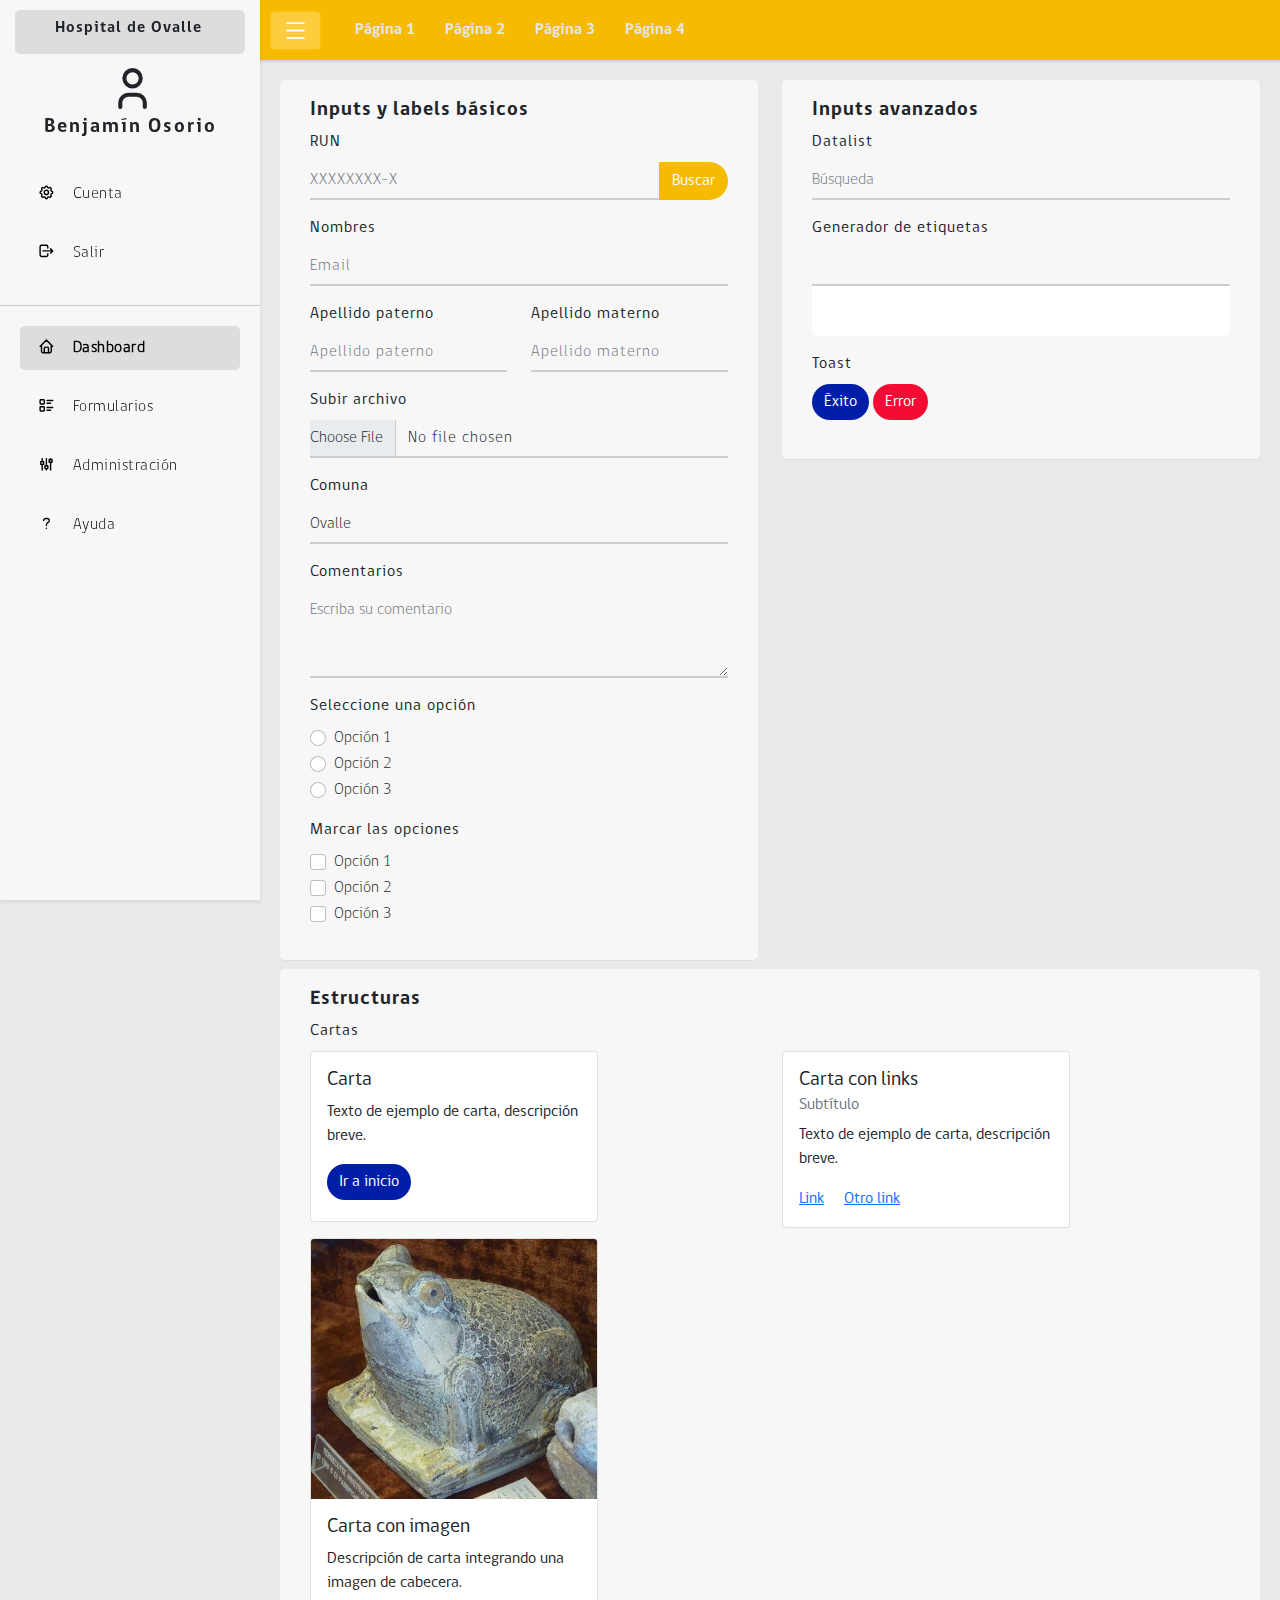
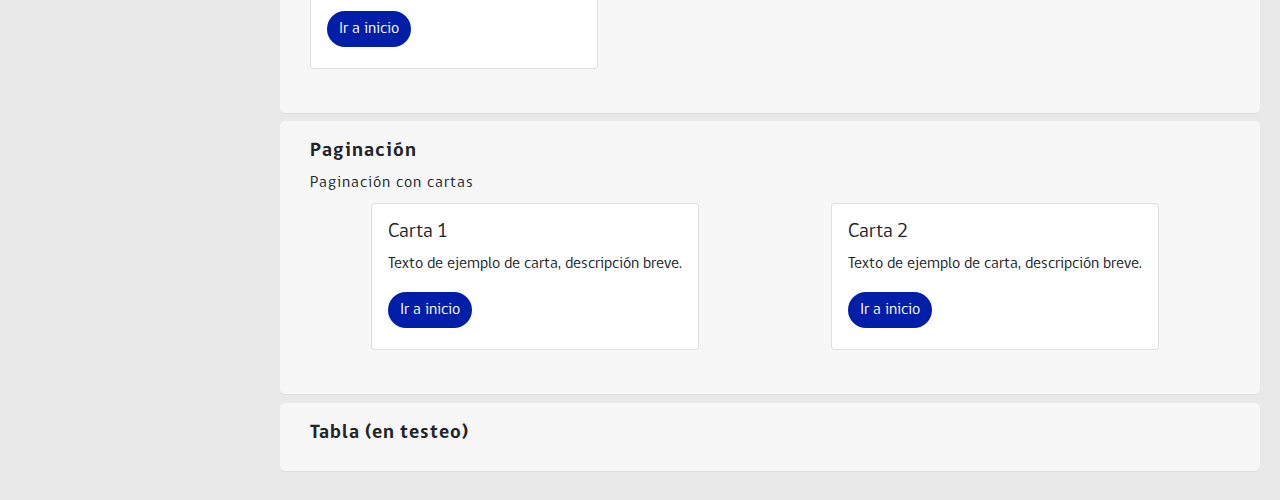
<file: index.html>
<!DOCTYPE html>
<html>

<head>
    <meta charset="utf-8">
    <meta name="viewport" content="width=device-width, initial-scale=1">
    <link href="public/css/bootstrap.css" rel="stylesheet">
    <link href="public/css/style.css" rel="stylesheet">
    <link href="public/css/table.css" rel="stylesheet">
    <script src="public/js/popper.min.js"></script>
</head>

<!-- Los icons utilizados son sacados de https://tabler-icons.io/. Se sugiere uso único de icons desde esta página. -->

<body>
    <div class="navbar fixed-top navbar-expand-lg navbar-light bd-navbar upper-nav">
        <nav class="container-xxl flex-wrap flex-md-nowrap">
            <button id="btn-toggler" class="btn btn-warning">
                <svg width="25" heigth="30" class="svg-icon" viewBox="0 0 20 20">
                    <path fill="white"
                        d="M3.314,4.8h13.372c0.41,0,0.743-0.333,0.743-0.743c0-0.41-0.333-0.743-0.743-0.743H3.314
                                    c-0.41,0-0.743,0.333-0.743,0.743C2.571,4.467,2.904,4.8,3.314,4.8z M16.686,15.2H3.314c-0.41,0-0.743,0.333-0.743,0.743
                                    s0.333,0.743,0.743,0.743h13.372c0.41,0,0.743-0.333,0.743-0.743S17.096,15.2,16.686,15.2z M16.686,9.257H3.314
                                    c-0.41,0-0.743,0.333-0.743,0.743s0.333,0.743,0.743,0.743h13.372c0.41,0,0.743-0.333,0.743-0.743S17.096,9.257,16.686,9.257z">
                    </path>
                </svg>
            </button>
            <button class="btn navbar-toggler" type="button" data-bs-toggle="collapse" data-bs-target="#navbarNav"
                aria-controls="navbarNav" aria-expanded="false" aria-label="Toggle navigation">
                <svg class="icon icon-tabler icon-tabler-caret-down" width="25" height="25" viewBox="0 0 24 24"
                    stroke-width="2" stroke="white" fill="white" stroke-linecap="round" stroke-linejoin="round">
                    <path stroke="none" d="M0 0h24v24H0z" fill="none"></path>
                    <path d="M18 15l-6 -6l-6 6h12" transform="rotate(180 12 12)"></path>
                </svg>
            </button>
            <div class="collapse navbar-collapse" id="navbarNav">
                <ul class="navbar-nav collapse-links">
                    <li class="nav-item">
                        <a class="nav-link" href="#">
                            Página 1
                        </a>
                    </li>
                    <li class="nav-item">
                        <a class="nav-link" href="#">
                            Página 2
                        </a>
                    </li>
                    <li class="nav-item">
                        <a class="nav-link" href="#">
                            Página 3
                        </a>
                    </li>
                    <li class="nav-item">
                        <a class="nav-link" href="#">
                            Página 4
                        </a>
                    </li>
                </ul>
            </div>
        </nav>
    </div>

    <div class="page">

        <!-- Barra de naveción lateral -->

        <div class="sidebar">
            <div class="sidebar-header">
                <div class="sidebar-logo-container">
                    <div class="logo-container">
                        <!-- <img src="" alt="" class="logo-sidebar"> -->
                    </div>
                    <div class="brand-name-container">
                        <p class="brand-name">
                            Hospital de Ovalle
                        </p>
                    </div>
                </div>
            </div>
            <div class="sidebar-body">
                <div class="profile-container">
                    <div class="container">
                        <div class="row">
                            <div class="col d-flex justify-content-center">
                                <div class="profile-pic">
                                    <svg class="icon icon-tabler icon-tabler-user" width="45" height="45"
                                        viewBox="0 0 22 22" stroke-width="2" stroke="currentColor" fill="none"
                                        stroke-linecap="round" stroke-linejoin="round">
                                        <path stroke="none" d="M0 0h24v24H0z" fill="none"></path>
                                        <circle cx="12" cy="7" r="4"></circle>
                                        <path d="M6 21v-2a4 4 0 0 1 4 -4h4a4 4 0 0 1 4 4v2"></path>
                                    </svg>
                                </div>
                            </div>
                        </div>
                    </div>
                    <div class="row">
                        <div class="col d-flex justify-content-center">
                            <p class="user-name">
                                Benjamín Osorio
                            </p>
                        </div>
                    </div>
                    <ul class="navigation-list">
                        <li class="navigation-list-item">
                            <a class="navigation-link" href="#">
                                <div class="row">
                                    <div class="col-2">
                                        <svg class="icon icon-tabler icon-tabler-settings" width="21" height="21"
                                            viewBox="0 0 30 30" stroke-width="2" stroke="currentColor" fill="none"
                                            stroke-linecap="round" stroke-linejoin="round">
                                            <path stroke="none" d="M0 0h24v24H0z" fill="none"></path>
                                            <path
                                                d="M10.325 4.317c.426 -1.756 2.924 -1.756 3.35 0a1.724 1.724 0 0 0 2.573 1.066c1.543 -.94 3.31 .826 2.37 2.37a1.724 1.724 0 0 0 1.065 2.572c1.756 .426 1.756 2.924 0 3.35a1.724 1.724 0 0 0 -1.066 2.573c.94 1.543 -.826 3.31 -2.37 2.37a1.724 1.724 0 0 0 -2.572 1.065c-.426 1.756 -2.924 1.756 -3.35 0a1.724 1.724 0 0 0 -2.573 -1.066c-1.543 .94 -3.31 -.826 -2.37 -2.37a1.724 1.724 0 0 0 -1.065 -2.572c-1.756 -.426 -1.756 -2.924 0 -3.35a1.724 1.724 0 0 0 1.066 -2.573c-.94 -1.543 .826 -3.31 2.37 -2.37c1 .608 2.296 .07 2.572 -1.065z">
                                            </path>
                                            <circle cx="12" cy="12" r="3"></circle>
                                        </svg>
                                    </div>
                                    <div class="col-10">
                                        Cuenta
                                    </div>
                                </div>
                            </a>
                        </li>
                        <li class="navigation-list-item">
                            <a class="navigation-link" href="#">
                                <div class="row">
                                    <div class="col-2">
                                        <svg class="icon icon-tabler icon-tabler-logout" width="21" height="24"
                                            viewBox="0 0 30 30" stroke-width="2" stroke="currentColor" fill="none"
                                            stroke-linecap="round" stroke-linejoin="round">
                                            <path stroke="none" d="M0 0h24v24H0z" fill="none"></path>
                                            <path
                                                d="M14 8v-2a2 2 0 0 0 -2 -2h-7a2 2 0 0 0 -2 2v12a2 2 0 0 0 2 2h7a2 2 0 0 0 2 -2v-2">
                                            </path>
                                            <path d="M7 12h14l-3 -3m0 6l3 -3"></path>
                                        </svg>
                                    </div>
                                    <div class="col-10">
                                        Salir
                                    </div>
                                </div>
                            </a>
                        </li>
                    </ul>
                </div>
                <hr style="margin-top: 30px;color:rgba(0, 0, 0, 0.74); height: 1.2px;">
                <ul class="navigation-list">
                    <li class="navigation-list-item active">
                        <a class="navigation-link" href="#">
                            <div class="row">
                                <div class="col-2">
                                    <svg width="21" height="21" viewBox="0 0 30 30" stroke-width="2"
                                        stroke="currentColor" fill="none" stroke-linecap="round"
                                        stroke-linejoin="round">
                                        <path stroke="none" d="M0 0h24v24H0z" fill="none"></path>
                                        <polyline points="5 12 3 12 12 3 21 12 19 12"></polyline>
                                        <path d="M5 12v7a2 2 0 0 0 2 2h10a2 2 0 0 0 2 -2v-7"></path>
                                        <path d="M9 21v-6a2 2 0 0 1 2 -2h2a2 2 0 0 1 2 2v6"></path>
                                    </svg>
                                </div>
                                <div class="col-10">
                                    Dashboard
                                </div>
                            </div>
                        </a>
                    </li>
                    <li class="navigation-list-item">
                        <a class="navigation-link" href="#">
                            <div class="row">
                                <div class="col-2">
                                    <svg width="21" height="21" viewBox="0 0 30 30" stroke-width="2"
                                        stroke="currentColor" fill="none" stroke-linecap="round"
                                        stroke-linejoin="round">
                                        <path stroke="none" d="M0 0h24v24H0z" fill="none"></path>
                                        <path d="M13 5h8"></path>
                                        <path d="M13 9h5"></path>
                                        <path d="M13 15h8"></path>
                                        <path d="M13 19h5"></path>
                                        <rect x="3" y="4" width="6" height="6" rx="1"></rect>
                                        <rect x="3" y="14" width="6" height="6" rx="1"></rect>
                                    </svg>
                                </div>
                                <div class="col-10">
                                    Formularios
                                </div>
                            </div>
                        </a>
                    </li>
                    <li class="navigation-list-item">
                        <a class="navigation-link" href="#">
                            <div class="row">
                                <div class="col-2">
                                    <svg class="icon icon-tabler icon-tabler-adjustments-alt" width="21" height="21"
                                        viewBox="0 0 30 30" stroke-width="2" stroke="currentColor" fill="none"
                                        stroke-linecap="round" stroke-linejoin="round">
                                        <path stroke="none" d="M0 0h24v24H0z" fill="none"></path>
                                        <rect x="4" y="8" width="4" height="4"></rect>
                                        <line x1="6" y1="4" x2="6" y2="8"></line>
                                        <line x1="6" y1="12" x2="6" y2="20"></line>
                                        <rect x="10" y="14" width="4" height="4"></rect>
                                        <line x1="12" y1="4" x2="12" y2="14"></line>
                                        <line x1="12" y1="18" x2="12" y2="20"></line>
                                        <rect x="16" y="5" width="4" height="4"></rect>
                                        <line x1="18" y1="4" x2="18" y2="5"></line>
                                        <line x1="18" y1="9" x2="18" y2="20"></line>
                                    </svg>
                                </div>
                                <div class="col-10">
                                    Administración
                                </div>
                            </div>
                        </a>
                    </li>
                    <li class="navigation-list-item">
                        <a class="navigation-link" href="#">
                            <div class="row">
                                <div class="col-2">
                                    <svg class="icon icon-tabler icon-tabler-question-mark" width="21" height="21"
                                        viewBox="0 0 30 30" stroke-width="2" stroke="currentColor" fill="none"
                                        stroke-linecap="round" stroke-linejoin="round">
                                        <path stroke="none" d="M0 0h24v24H0z" fill="none"></path>
                                        <path
                                            d="M8 8a3.5 3 0 0 1 3.5 -3h1a3.5 3 0 0 1 3.5 3a3 3 0 0 1 -2 3a3 4 0 0 0 -2 4">
                                        </path>
                                        <line x1="12" y1="19" x2="12" y2="19.01"></line>
                                    </svg>
                                </div>
                                <div class="col-10">
                                    Ayuda
                                </div>
                            </div>
                        </a>
                    </li>
                </ul>
            </div>
        </div>

        <!-- FIN Barra de navegación lateral -->

        <!-- Contenido principal -->

        <div class="content">
            <div class="navigation-bar">
                <button class="btn btn-warning sidebar-toggler">
                    <svg width="25" heigth="30" class="svg-icon" viewBox="0 0 20 20">
                        <path fill="white"
                            d="M3.314,4.8h13.372c0.41,0,0.743-0.333,0.743-0.743c0-0.41-0.333-0.743-0.743-0.743H3.314
                                        c-0.41,0-0.743,0.333-0.743,0.743C2.571,4.467,2.904,4.8,3.314,4.8z M16.686,15.2H3.314c-0.41,0-0.743,0.333-0.743,0.743
                                        s0.333,0.743,0.743,0.743h13.372c0.41,0,0.743-0.333,0.743-0.743S17.096,15.2,16.686,15.2z M16.686,9.257H3.314
                                        c-0.41,0-0.743,0.333-0.743,0.743s0.333,0.743,0.743,0.743h13.372c0.41,0,0.743-0.333,0.743-0.743S17.096,9.257,16.686,9.257z">
                        </path>
                    </svg>
                </button>
                <div class="container">
                    <ul class="navbar-nav flex-row flex-wrap bd-navbar-nav">
                        <li class="nav-item col-6 col-md-auto page-item">
                            <a href="#" class="nav-link p-2">
                                Página 1
                            </a>
                        </li>
                        <li class="nav-item col-6 col-md-auto page-item">
                            <a href="#" class="nav-link p-2">
                                Página 2
                            </a>
                        </li>
                        <li class="nav-item col-6 col-md-auto page-item">
                            <a href="#" class="nav-link p-2">
                                Página 3
                            </a>
                        </li>
                        <li class="nav-item col-6 col-md-auto page-item">
                            <a href="#" class="nav-link p-2">
                                Página 4
                            </a>
                        </li>
                    </ul>
                </div>
            </div>
            <div class="top-separator">
                Separador
            </div>
            <div class="main-container">
                <div class="container-fluid main">
                    <div class="row row-to-col top-container">
                        <div class="col">
                            <div class="panel">
                                <div class="panel-header container-fluid">
                                    <h5 class="ls-1">
                                        Inputs y labels básicos
                                    </h5>
                                </div>
                                <div class="panel-body container-fluid">
                                    <div class="row">
                                        <div class="col">
                                            <div class="mb-3">
                                                <label class="form-label ls-1">
                                                    RUN
                                                </label>
                                                <div class="form-horizontal">
                                                    <div class="input-group">
                                                        <input type="text" class="form-control ls-1"
                                                            placeholder="XXXXXXXX-X">
                                                        <button type="button" id="try" class="btn btn-hdo">
                                                            Buscar
                                                        </button>
                                                    </div>
                                                </div>
                                            </div>
                                        </div>
                                    </div>
                                    <div class="row">
                                        <div class="col">
                                            <div class="mb-3">
                                                <label class="form-label ls-1">
                                                    Nombres
                                                </label>
                                                <input type="text" class="form-control ls-1" placeholder="Email">
                                            </div>
                                        </div>
                                    </div>
                                    <div class="row">
                                        <div class="col">
                                            <div class="mb-3">
                                                <label class="form-label ls-1">
                                                    Apellido paterno
                                                </label>
                                                <input type="text" class="form-control ls-1"
                                                    placeholder="Apellido paterno">
                                            </div>
                                        </div>
                                        <div class="col">
                                            <div class="mb-3">
                                                <label class="form-label ls-1">
                                                    Apellido materno
                                                </label>
                                                <input type="text" class="form-control ls-1"
                                                    placeholder="Apellido materno">
                                            </div>
                                        </div>
                                    </div>
                                    <div class="row">
                                        <div class="col">
                                            <div class="mb-3">
                                                <label class="form-label ls-1">
                                                    Subir archivo
                                                </label>
                                                <input type="file" class="form-control ls-1">
                                            </div>
                                        </div>
                                    </div>
                                    <div class="row">
                                        <div class="col">
                                            <div class="mb-3">
                                                <label class="form-label ls-1">
                                                    Comuna
                                                </label>
                                                <select class="form-control">
                                                    <option value="default" selected>
                                                        Ovalle
                                                    </option>
                                                    <option>
                                                        Coquimbo
                                                    </option>
                                                    <option>
                                                        La Serena
                                                    </option>
                                                </select>
                                            </div>
                                        </div>
                                    </div>
                                    <div class="row">
                                        <div class="col">
                                            <div class="mb-3">
                                                <label class="form-label ls-1">
                                                    Comentarios
                                                </label>
                                                <textarea rows="3" class="form-control"
                                                    placeholder="Escriba su comentario"></textarea>
                                            </div>
                                        </div>
                                    </div>
                                    <div class="row">
                                        <div class="col">
                                            <div class="mb-3">
                                                <label class="form-label ls-1">
                                                    Seleccione una opción
                                                </label>
                                                <div class="form-check">
                                                    <input type="radio" name="radio-group" id="radio1"
                                                        class="form-check-input input-hdo">
                                                    <label for="radio1" class="form-check-label">
                                                        Opción 1
                                                    </label>
                                                </div>
                                                <div class="form-check">
                                                    <input type="radio" name="radio-group" id="radio2"
                                                        class="form-check-input input-hdo">
                                                    <label for="radio2" class="form-check-label">
                                                        Opción 2
                                                    </label>
                                                </div>
                                                <div class="form-check">
                                                    <input type="radio" name="radio-group" id="radio3"
                                                        class="form-check-input input-hdo">
                                                    <label for="radio3" class="form-check-label">
                                                        Opción 3
                                                    </label>
                                                </div>
                                            </div>
                                        </div>
                                    </div>
                                    <div class="row">
                                        <div class="col">
                                            <div class="mb-3">
                                                <label class="form-label ls-1">
                                                    Marcar las opciones
                                                </label>
                                                <div class="form-check">
                                                    <input id="check1" type="checkbox"
                                                        class="form-check-input input-hdo">
                                                    <label for="check1" class="form-check-label">
                                                        Opción 1
                                                    </label>
                                                </div>
                                                <div class="form-check">
                                                    <input id="check2" type="checkbox"
                                                        class="form-check-input input-hdo">
                                                    <label for="check2" class="form-check-label">
                                                        Opción 2
                                                    </label>
                                                </div>
                                                <div class="form-check">
                                                    <input id="check3" type="checkbox"
                                                        class="form-check-input input-hdo">
                                                    <label for="check3" class="form-check-label">
                                                        Opción 3
                                                    </label>
                                                </div>
                                            </div>
                                        </div>
                                    </div>
                                </div>
                            </div>
                        </div>
                        <div class="col">
                            <div class="panel">
                                <div class="panel-header container-fluid">
                                    <h5 class="ls-1">
                                        Inputs avanzados
                                    </h5>
                                </div>
                                <div class="panel-body container-fluid">
                                    <div class="row">
                                        <div class="col">
                                            <div class="mb-3">
                                                <label class="form-label ls-1">
                                                    Datalist
                                                </label>
                                                <div class="search-box">
                                                    <input type="text" list="datalist1" class="form-control"
                                                        placeholder="Búsqueda">
                                                    <datalist id="datalist1">
                                                        <option value="Ovalle">
                                                        <option value="Coquimbo">
                                                        <option value="La Serena">
                                                    </datalist>
                                                </div>
                                            </div>
                                        </div>
                                    </div>
                                    <div class="row">
                                        <div class="col">
                                            <div class="mb-3">
                                                <label for="" class="form-label ls-1">
                                                    Generador de etiquetas
                                                </label>
                                                <input type="text" class="form-control ls-1 tagger" for="tags"
                                                    plugin-reader="tag-gen">
                                                <div id="tags" class="tag-container">
                                                </div>
                                            </div>
                                        </div>
                                    </div>
                                    <div class="row">
                                        <div class="col">
                                            <div class="mb-3">
                                                <label for="" class="form-label ls-1">Toast</label>
                                                <div class="toast-examples">
                                                    <button type="button" class="btn btn-primary btn-wave-primary"
                                                        id="doToastSuccessBottom">
                                                        Éxito
                                                    </button>
                                                    <button type="button" class="btn btn-danger btn-wave-primary"
                                                        id="doToastSuccessTop">
                                                        Error
                                                    </button>
                                                    <div class="position-fixed bottom-0 end-0 p-3" style="z-index: 11">
                                                        <div id="toastSuccessBottom"
                                                            class="toast align-items-center text-white bg-primary border-0 hide"
                                                            role="alert" aria-live="assertive" aria-atomic="true">
                                                            <div class="d-flex">
                                                                <div class="toast-body">
                                                                    Tarea completada con éxito.
                                                                </div>
                                                                <button type="button"
                                                                    class="btn-close btn-close-white me-2 m-auto"
                                                                    data-bs-dismiss="toast" aria-label="Close"></button>
                                                            </div>
                                                        </div>
                                                    </div>
                                                    <div class="position-fixed top-0 end-0 p-3" style="z-index: 11">
                                                        <div id="toastSuccessTop"
                                                            class="toast align-items-center text-white bg-danger border-0 hide"
                                                            role="alert" aria-live="assertive" aria-atomic="true">
                                                            <div class="d-flex">
                                                                <div class="toast-body">
                                                                    Ocurrió un error.
                                                                </div>
                                                                <button type="button"
                                                                    class="btn-close btn-close-white me-2 m-auto"
                                                                    data-bs-dismiss="toast" aria-label="Close"></button>
                                                            </div>
                                                        </div>
                                                    </div>
                                                </div>
                                            </div>
                                        </div>
                                    </div>
                                </div>
                            </div>
                        </div>
                    </div>
                    <div class="row row-to-col">
                        <div class="col">
                            <div class="panel">
                                <div class="panel-header container-fluid">
                                    <h5 class="form-label ls-1">
                                        Estructuras
                                    </h5>
                                </div>
                                <div class="panel-body container-fluid">
                                    <label for="" class="form-label ls-1">
                                        Cartas
                                    </label>
                                    <div class="row">
                                        <div class="col">
                                            <div class="mb-3 row">
                                                <div class="col">
                                                    <div class="card" style="width: 18rem;">
                                                        <div class="card-body">
                                                            <h5 class="card-title">Carta</h5>
                                                            <p class="card-text">Texto de ejemplo de carta, descripción
                                                                breve.</p>
                                                            <a href="#" class="btn btn-primary">Ir a inicio</a>
                                                        </div>
                                                    </div>
                                                </div>
                                                <div class="col">
                                                    <div class="card" style="width: 18rem;">
                                                        <div class="card-body">
                                                            <h5 class="card-title">Carta con links</h5>
                                                            <h6 class="card-subtitle mb-2 text-muted">Subtítulo</h6>
                                                            <p class="card-text">Texto de ejemplo de carta, descripción
                                                                breve.</p>
                                                            <a href="#" class="card-link">Link</a>
                                                            <a href="#" class="card-link">Otro link</a>
                                                        </div>
                                                    </div>
                                                </div>
                                                <div class="col">
                                                    <div class="card" style="width: 18rem;">
                                                        <img src="public/img/frog.jpg" class="card-img-top" alt="...">
                                                        <div class="card-body">
                                                            <h5 class="card-title">Carta con imagen</h5>
                                                            <p class="card-text">Descripción de carta integrando una
                                                                imagen de cabecera.</p>
                                                            <a href="#" class="btn btn-primary">Ir a inicio</a>
                                                        </div>
                                                    </div>
                                                </div>
                                            </div>
                                        </div>
                                    </div>
                                </div>
                            </div>
                        </div>
                    </div>
                    <div class="row row-to-col">
                        <div class="col">
                            <div class="panel">
                                <div class="panel-header container-fluid">
                                    <h5 class="form-label ls-1">
                                        Paginación
                                    </h5>
                                </div>
                                <div class="panel-body container-fluid">
                                    <label for="" class="form-label ls-1">
                                        Paginación con cartas
                                    </label>
                                    <div class="row">
                                        <div class="col">
                                            <div class="mb-3">
                                                <div class="list" id="list">
                                                    <!-- <div class="card" style="width: 18rem;">
                                                        <div class="card-body">
                                                            <h5 class="card-title">Carta</h5>
                                                            <p class="card-text">Texto de ejemplo de carta, descripción
                                                                breve.</p>
                                                            <a href="#" class="btn btn-primary">Ir a inicio</a>
                                                        </div>
                                                    </div>
                                                    <div class="card" style="width: 18rem;">
                                                        <div class="card-body">
                                                            <h5 class="card-title">Carta</h5>
                                                            <p class="card-text">Texto de ejemplo de carta, descripción
                                                                breve.</p>
                                                            <a href="#" class="btn btn-primary">Ir a inicio</a>
                                                        </div>
                                                    </div>
                                                    <div class="card" style="width: 18rem;">
                                                        <div class="card-body">
                                                            <h5 class="card-title">Carta</h5>
                                                            <p class="card-text">Texto de ejemplo de carta, descripción
                                                                breve.</p>
                                                            <a href="#" class="btn btn-primary">Ir a inicio</a>
                                                        </div>
                                                    </div> -->
                                                </div>
                                                <div class="pagenumbers" id="pagination">
                                                    
                                                </div>
                                            </div>
                                        </div>
                                    </div>
                                </div>
                            </div>
                        </div>
                    </div>
                    <div class="row row-to-col">
                        <div class="col">
                            <div class="panel">
                                <div class="panel-header container-fluid">
                                    <h5 class="form-label ls-1">
                                        Tabla (en testeo)
                                    </h5>
                                </div>
                                <div class="panel-body container-fluid">
                                    
                                </div>
                            </div>
                        </div>
                    </div>
                </div>
            </div>
        </div>

        <!-- FIN Contenido principal -->
    </div>
    <script src="public/js/bootstrap.bundle.min.js"></script>

    <!-- Plugins -->
    <script src="public/js/devhovjs/core.js"></script>
    <script src="public/js/devhovjs/tag-creator.js"></script>
    <script src="public/js/devhovjs/toast.js"></script>
    <script src="public/js/devhovjs/table.js"></script>
    <!-- Plugins -->

</body>

</html>
</file>
<file: public/css/style.css>
@font-face {
  font-family: gobCL_bold;
  src: url("./../fonts/gobCL_Bold.otf");
}

@font-face {
  font-family: gobCL_heavy;
  src: url("./../fonts/gobCL_Heavy.otf");
}

@font-face {
  font-family: gobCL_light;
  src: url("./../fonts/gobCL_Light.otf");
}

@font-face {
  font-family: gobCL_regular;
  src: url("./../fonts/gobCL_Regular.otf");
}

body {
  background-color: rgb(233, 233, 233);
}

.upper-nav {
  display: none;
  background-color: rgb(246, 186, 0);
}

#btn-toggler {
  background-color: rgb(253, 205, 61);
}

.page .sidebar {
  height: 100vh;
  width: 260px;
  background-color: rgb(247, 247, 247);
  top: 0;
  left: 0;
  position: fixed;
  transition: all 0.2s ease;
}

.page .content {
  margin-left: 260px;
  transition: all 0.2s ease;
}

body.active .page .sidebar {
  left: -260px;
}

body.active .page .content {
  margin-left: 0;
  width: 100%;
}

.sidebar {
  box-shadow: 0px 2px 4px rgb(0 0 0 / 8%);
}

.sidebar-header {
  padding: 10px 15px 10px 15px;
}

.sidebar-logo-container {
  background-color: rgba(0, 0, 0, 0.1);
  border-radius: 5px;
  display: flex;
  padding-left: 3px;
}

.logo-container {
  max-width: 50px;
  border-radius: 5px;
  margin: 8px;
  padding: 6px 8px;
}

.logo-sidebar {
  width: 100%;
  height: auto;
}

.brand-name-container {
  padding: 0px;
  margin: 10px 10px 0px 5px;
}

.brand-name {
  /* margin: 0px; */
  line-height: 1.1rem;
  font-size: 16px;
  letter-spacing: 1px;
  font-family: gobCL_bold;
}

.profile {
  display: flex;
  font-family: gobCL_heavy;
}

/* .profile-pic {
  margin: 8px;
  padding: 6px 8px;
} */

.profile-name {
  margin: 20px 10px 0px 10px;
}

.user-name {
  /* margin: 0px; */
  margin-top: 10px;
  line-height: 1.1rem;
  font-size: 20px;
  letter-spacing: 2px;
  font-family: gobCL_bold;
}

.navigation-list {
  list-style-type: none;
  padding: 0px 20px;
  margin-top: 20px;
  font-family: gobCL_light;
}

.navigation-list-item {
  /* background-color: red; */
  padding: 10px 18px 10px 18px;
  border-radius: 5px;
  margin: 15px 0px;
}

.navigation-list-item:hover {
  background-color: rgb(0, 0, 0, 0.1);
  cursor: pointer;
}

.navigation-link {
  color: black;
  letter-spacing: 0.5px;
  font-size: 16px;
  text-decoration: none;
}

.navigation-list-item:hover .navigation-link {
  color: rgba(0, 0, 0, 0.7);
}

.navigation-list-item.active {
  background-color: rgb(0, 0, 0, 0.1);
  font-weight: 600;
}

.navigation-bar {
  /* position: fixed; */
  background-color: rgb(246, 186, 0);
  height: 50px;
  padding: 30px 0px;
  display: flex;
  align-items: center;
  box-shadow: 0px 1px 2px 1px rgb(0 0 0 / 10%);
}

.sidebar-toggler {
  background-color: rgb(253, 205, 61);
  font-size: 16px;
  margin-left: 10px;
  /* z-index: 999; */
}

.navbar {
  padding-top: 0;
}

.page-item {
  margin-left: 14px;
}

.page-item a {
  color: rgb(230, 230, 230);
  font-family: gobCL_bold;
}

.page-item:hover {
  background-color: rgba(0, 0, 0, 0.1);
  border-radius: 5px;
}

.page-item a:hover {
  color: white;
}

.main {
  padding: 20px;
}

.collapse-links {
  margin-top: 12px;
}

.collapse-links li:hover {
  background-color: rgba(0, 0, 0, 0.1);
  border-radius: 5px;
}

.collapse-links li a {
  font-family: gobCL_bold;
  color: rgb(230, 230, 230) !important;
  padding: 15px 0px 15px 5px !important;
}

.collapse-links li a:hover {
  color: white !important;
}

.panel {
  position: relative;
  background-color: rgb(247, 247, 247);
  padding: 18px 6px 18px 6px;
  border-radius: 5px;
  margin-bottom: 0.553rem;
  box-shadow: 0 1px 1px rgb(0 0 0 / 5%);
  font-family: gobCL_regular;
}

.panel-header {
  font-family: gobCL_bold;
  display: flex;
  flex-direction: row;
}

.form-control {
  font-family: gobCL_light;
  background-color: inherit !important;
  border-top: none;
  border-right: none;
  border-left: none;
  border-bottom: 2.5px solid;
  border-color: rgba(116, 116, 116, 0.308);
  border-radius: 0;
  padding-left: 0;
  padding-right: 0;
}

.form-control:focus {
  border-color: rgb(246, 186, 0);
  box-shadow: inset 0 0px 0px rgba(0, 0, 0, 0.075), 0 0 0px rgb(246, 186, 0, 0.6);
}

.form-horizontal {
  display: flex;
  flex-direction: row;
  /* justify-content: space-between; */
}

.btn-hdo {
  background-color: rgb(246, 186, 0);
  color: white;
  margin-left: 10px;
  border-radius: 20px;
  transition: all 0.2s ease;
}

.btn-hdo:hover {
  color: white;
  margin-right: 5px;
  transition: all 0.2s ease;
}

.btn-hdo:focus {
  box-shadow: none;
  color: white;
  background-color: rgb(246, 186, 0);
}

.btn-hdo:active {
  background-color: rgba(246, 185, 0, 0.5);
}

.ls-1 {
  letter-spacing: 1px;
}

.form-check-label {
  font-family: gobCL_light;
}

.form-check-input:focus {
  box-shadow: none;
  border: rgb(207, 155, 0);
}

.input-hdo:checked {
  border: rgb(207, 155, 0);
  background-color: rgb(246, 186, 0);
}

.tag-container {
  display: flex;
  flex-direction: row;
  flex-wrap: wrap;
  background-color: white;
  width: 100%;
  min-height: 50px;
  height: auto;
  border-radius: 0 0 5px 5px;
  padding: 7px;
}

.btn:focus {
  box-shadow: none;
}

.tag {
  display: flex;
  flex-direction: row;
  align-items: center;
  list-style: none;
  padding-top: 2px;
  color: white;
  border-radius: 5px;
  background-color: #001EA8;
  padding-right: 5px;
  margin-left: 5px;
  margin-bottom: 5px;
}

.tag-remover {
  display: flex;
  align-items: center;
  margin-right: 5px;
  margin-left: 5px;
  cursor: pointer;
  font-size: 20px;
}

.top-separator {
  display: none;
}

.select-search {
  border-radius: 3px;
  border-top: 2.5px solid;
  border-bottom: 2.5px solid;
  border-left: 2.5px solid;
  border-right: 2.5px solid;
}

.toast {
  background-color: rgb(247, 247, 247);
}

.toast-header {
  background-color: rgb(247, 247, 247);
}

.btn-primary {
  border-radius: 20px;
  border: none;
  background-color: #001EA8 !important;
  margin-bottom: 5px;
}

.btn-primary:focus,
.btn-primary:active {
  outline: none !important;
  box-shadow: none !important;
  background-color: #001EA8 !important;
}

.btn-danger {
  border-radius: 20px;
  border: none;
  background-color: #F50C35 !important;
  margin-bottom: 5px;
}

.btn-danger:focus,
.btn-danger:active {
  outline: none !important;
  box-shadow: none !important;
}

.bg-primary {
  background-color: #001EA8 !important;
}

.bg-danger {
  background-color: #F50C35 !important;
}

.card {
  margin-right: 10px;
  margin-bottom: 10px;
}

@media screen and (min-width: 540px) and (max-width: 780px) {
  .upper-nav {
    padding: 9.5px 0px;
    display: flex;
    align-items: center;
    box-shadow: 0px 1px 2px 1px rgb(0 0 0 / 10%);
    width: 100%;
  }

  #btn-toggler {
    background-color: rgb(253, 205, 61);
    font-size: 16px;
    margin-left: 10px;
  }

  .sidebar {
    margin-top: 60px;
  }

  .sidebar-toggler {
    display: none;
  }

  .navigation-bar {
    display: none;
  }

  .top-separator {
    display: flex;
    padding: 20px;
  }

  .row-to-col {
    display: flex;
    flex-direction: column;
  }
}

@media screen and (max-width: 540px) {
  .upper-nav {
    padding: 9.5px 0px;
    display: flex;
    align-items: center;
    box-shadow: 0px 1px 2px 1px rgb(0 0 0 / 10%);
    width: 100%;
  }

  #btn-toggler {
    background-color: rgb(253, 205, 61);
    font-size: 16px;
    margin-left: 10px;
  }

  .sidebar {
    margin-top: 60px;
  }

  .sidebar-toggler {
    display: none;
  }

  .navigation-bar {
    display: none;
  }

  .top-separator {
    display: flex;
    padding: 20px;
  }

  .row-to-col {
    display: flex;
    flex-direction: column;
  }
}

@media screen and (max-width: 768px) {
  .upper-nav {
    padding: 9.5px 0px;
    display: flex;
    align-items: center;
    box-shadow: 0px 1px 2px 1px rgb(0 0 0 / 10%);
    width: 100%;
  }

  #btn-toggler {
    background-color: rgb(253, 205, 61);
    font-size: 16px;
    margin-left: 10px;
  }

  .sidebar {
    margin-top: 60px;
  }

  .sidebar-toggler {
    display: none;
  }

  .navigation-bar {
    display: none;
  }

  .top-separator {
    display: flex;
    padding: 20px;
  }

  .row-to-col {
    display: flex;
    flex-direction: column;
  }
}
</file>
<file: public/css/table.css>
.list {
    display: flex;
    flex-direction: row;
    justify-content: space-around;
}
</file>
